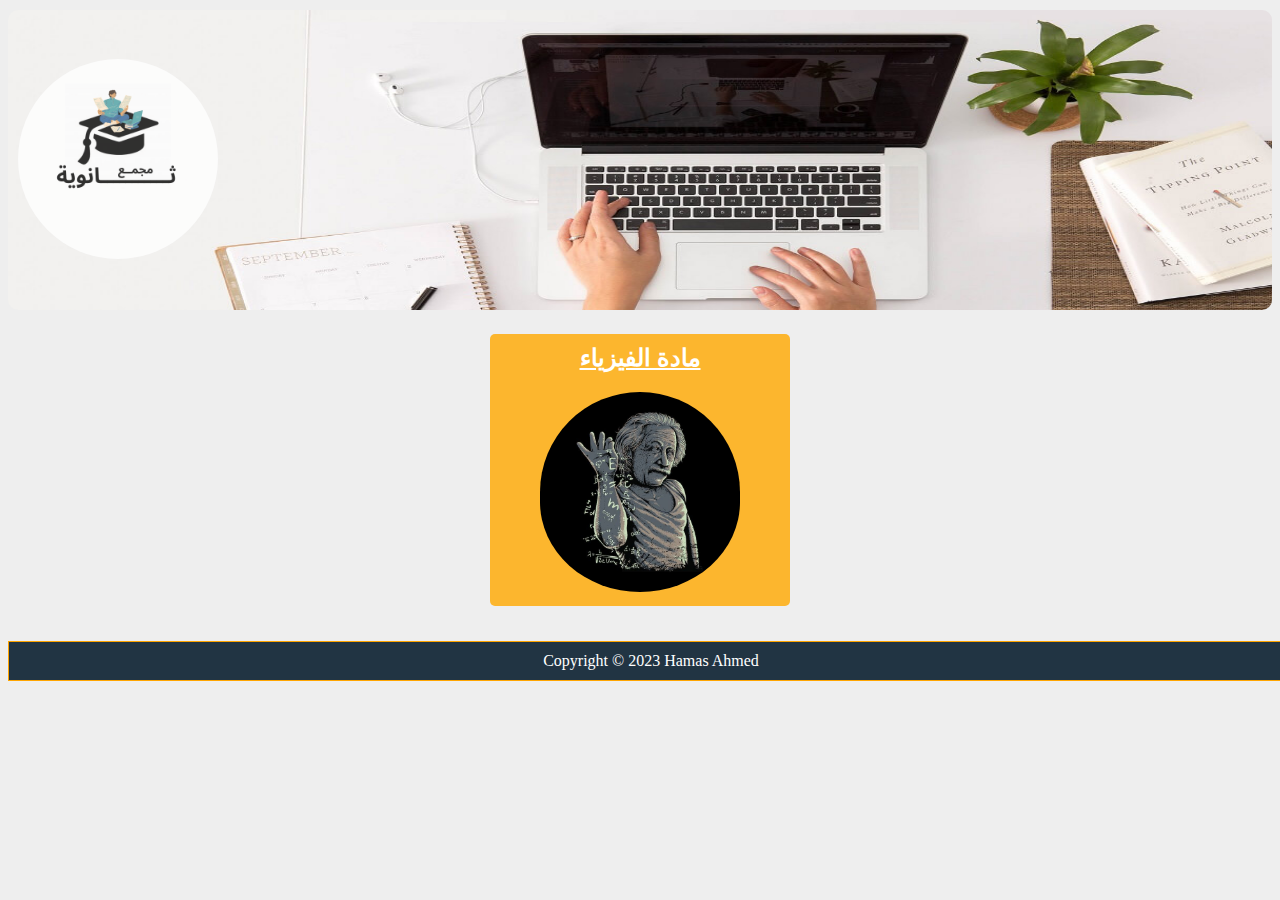
<file: level-three/index.html>
<!DOCTYPE html>
<html lang="en">

<head>
    <meta charset="UTF-8">
    <meta http-equiv="X-UA-Compatible" content="IE=edge">
    <meta name="viewport" content="width=device-width, initial-scale=1.0">
    <title>مجمع ثانوية | الصف الثالث الثانوي</title>
    <link rel="stylesheet" href="../main.css">
    <link rel="stylesheet" href="level-three.css">
</head>

<body>
    <div class="cover">
        <img src="../images/cover.jpeg" alt="Cover of Our Website">
    </div>
    <div class="logo">
        <img src="../images/logo.png" alt="Our Logo">
    </div>

    <div class="subjects-container">
        <div class="physics subject">
            <h2><a href="physics/index.html" target="_blank">مادة الفيزياء</a></h2>
            <img src="images/albert einstein.jpeg" alt="physics-logo">
        </div>

    </div>

    <div class="copy-write">
        <a href="mailto: hamasahmed0@gmail.com"> Copyright &copy; 2023 Hamas Ahmed</a>
    </div>

</body>

</html>
</file>
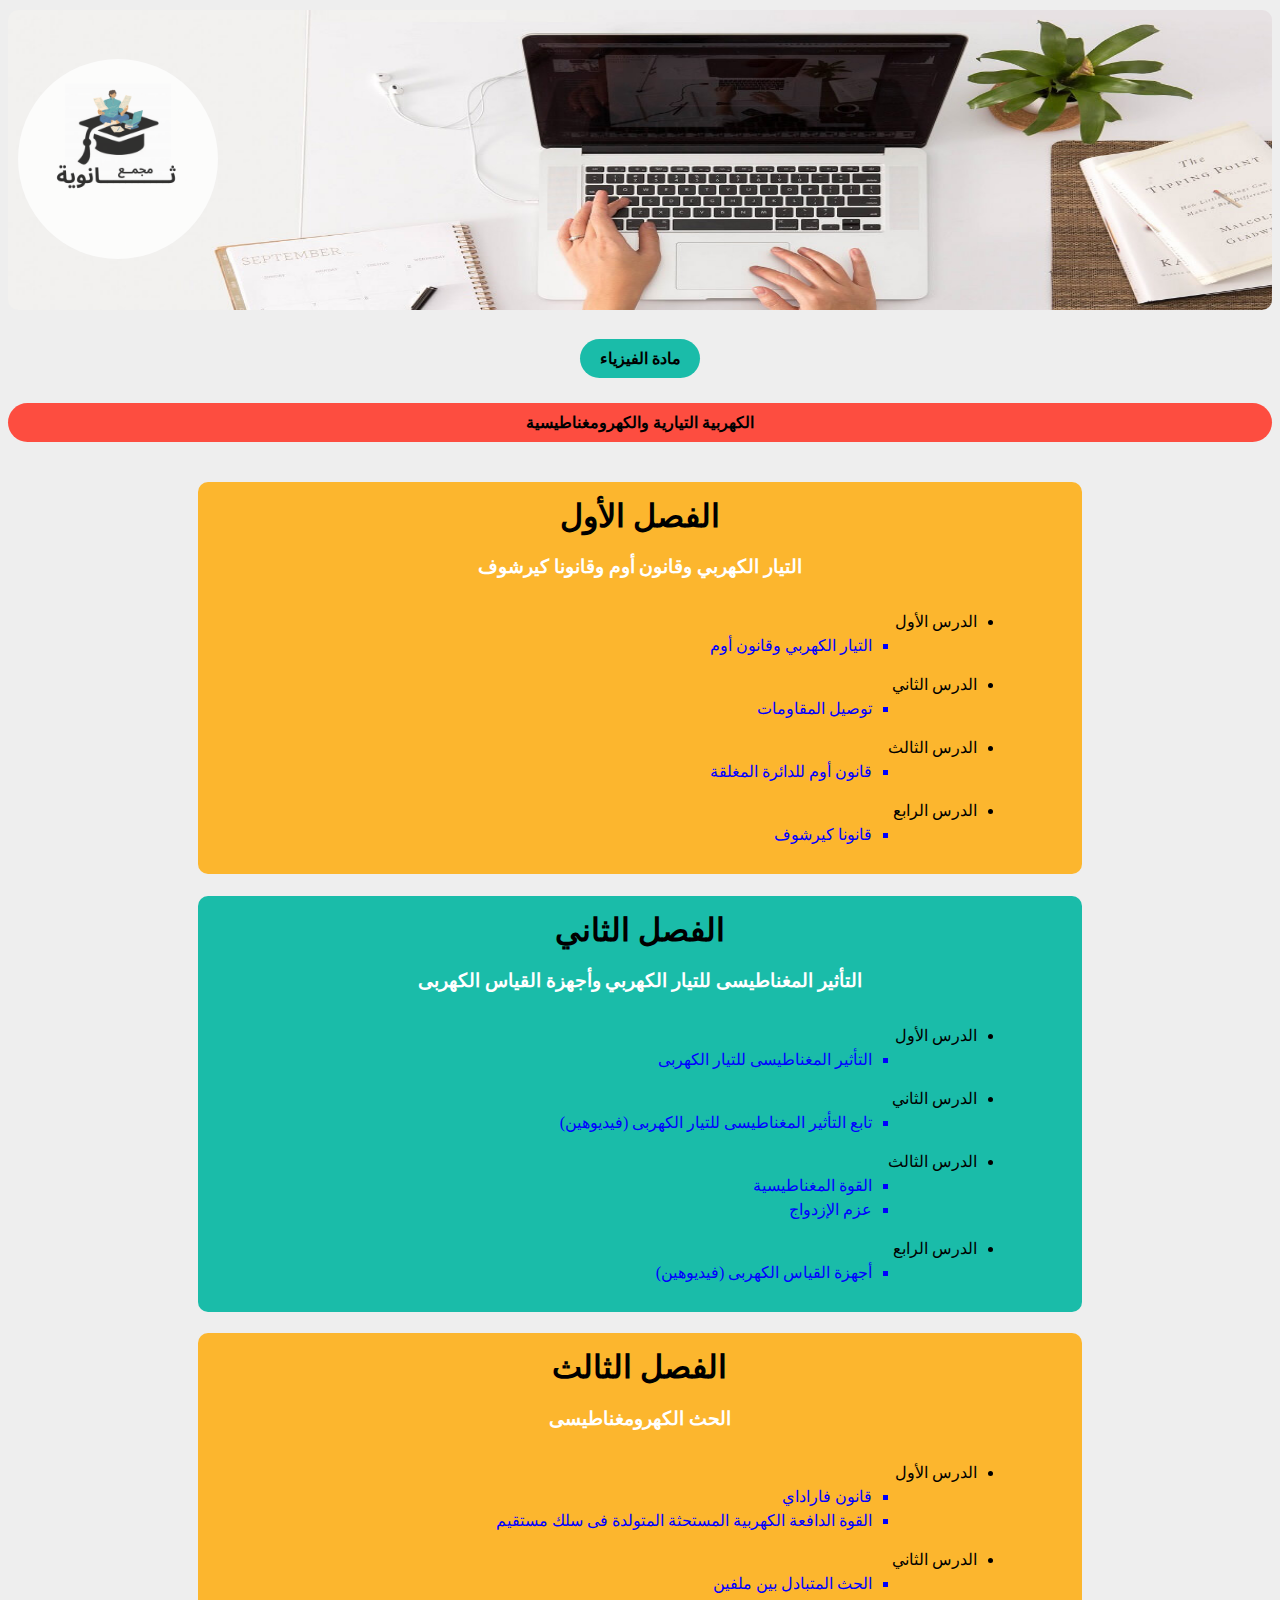
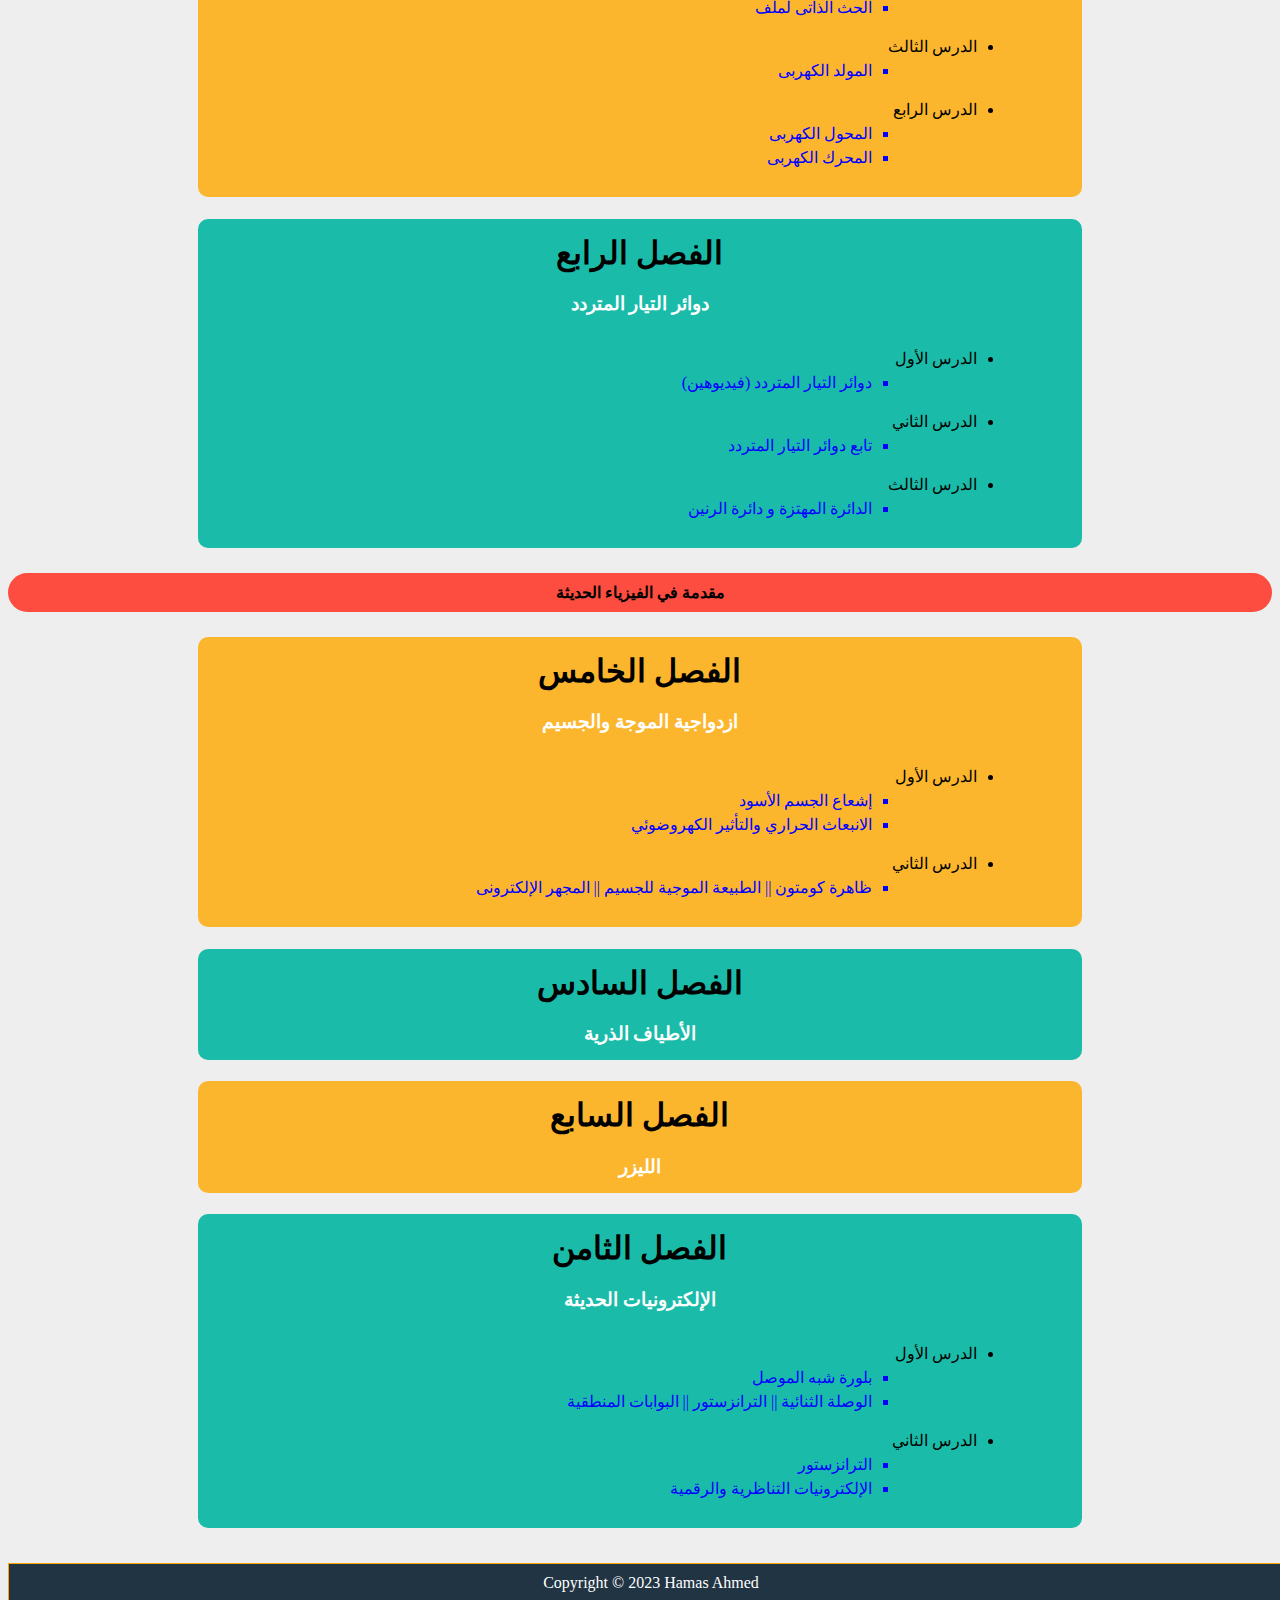
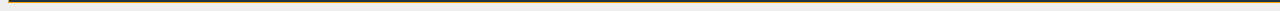
<file: level-three/physics/index.html>
<!DOCTYPE html>
<html lang="en">

<head>
    <meta charset="UTF-8">
    <meta http-equiv="X-UA-Compatible" content="IE=edge">
    <meta name="viewport" content="width=device-width, initial-scale=1.0">
    <title>مجمع ثانوية | مادة الفيزياء </title>
    <link rel="stylesheet" href="../../main.css">
    <link rel="stylesheet" href="physics.css">
</head>

<body>
    <div class="cover">
        <img src="../../images/cover.jpeg" alt="Cover of Our Website">
    </div>
    <div class="logo">
        <img src="../../images/logo.png" alt="Our Logo">
    </div>

    <div class="subject-name">
        مادة الفيزياء
    </div>

    <div class="chapter-name">
        الكهربية التيارية والكهرومغناطيسية
    </div>

    <div class="all-chapters">

        <!-- ############################# -> CHAPTER ONE <- ######################################## -->
        <div class="chapter-one chapter tabs">
            <h1> الفصل الأول </h1>
            <h3>التيار الكهربي وقانون أوم وقانونا كيرشوف</h3>
            <ul>
                <li>الدرس الأول
                    <ul>
                        <li class="tab" data-tab-name="chapter-one-lesson-one">التيار الكهربي وقانون أوم</li>
                    </ul>
                </li>
                <li>الدرس الثاني
                    <ul>
                        <li class="tab" data-tab-name="chapter-one-lesson-two">توصيل المقاومات</li>
                    </ul>
                </li>
                <li>الدرس الثالث
                    <ul>
                        <li class="tab" data-tab-name="chapter-one-lesson-three">قانون أوم للدائرة المغلقة</li>
                    </ul>
                </li>
                <li>الدرس الرابع
                    <ul>
                        <li class="tab" data-tab-name="chapter-one-lesson-four">قانونا كيرشوف</li>
                    </ul>
                </li>
            </ul>
        </div>

        <div class="tab-panels">
            <div class="video" data-panel-of="chapter-one-lesson-one">
                <iframe width="560" height="315" src="https://www.youtube.com/embed/1NE2NRLen6c?si=w4xGk8sxY0X6FOmC"
                    title="YouTube video player" frameborder="0"
                    allow="accelerometer; autoplay; clipboard-write; encrypted-media; gyroscope; picture-in-picture; web-share"
                    allowfullscreen></iframe>
            </div>

            <div class="video" data-panel-of="chapter-one-lesson-two">
                <iframe width="560" height="315" src="https://www.youtube.com/embed/OxAzjWDX5Xo?si=6IdIopJG31ae-y-6"
                    title="YouTube video player" frameborder="0"
                    allow="accelerometer; autoplay; clipboard-write; encrypted-media; gyroscope; picture-in-picture; web-share"
                    allowfullscreen></iframe>
            </div>

            <div class="video" data-panel-of="chapter-one-lesson-three">
                <iframe width="560" height="315" src="https://www.youtube.com/embed/l6K3A0ieuWY?si=Xlcf_NWJU49uv0tk"
                    title="YouTube video player" frameborder="0"
                    allow="accelerometer; autoplay; clipboard-write; encrypted-media; gyroscope; picture-in-picture; web-share"
                    allowfullscreen></iframe>
            </div>

            <div class="video" data-panel-of="chapter-one-lesson-four">
                <iframe width="560" height="315" src="https://www.youtube.com/embed/B-N5cz7Zv5c?si=KYiRqSjpzJyMG4qS"
                    title="YouTube video player" frameborder="0"
                    allow="accelerometer; autoplay; clipboard-write; encrypted-media; gyroscope; picture-in-picture; web-share"
                    allowfullscreen></iframe>
            </div>

        </div>


        <!-- ############################# -> CHAPTER TWO <- ######################################## -->
        <div class="chapter-two chapter tabs">
            <h1> الفصل الثاني </h1>
            <h3>التأثير المغناطيسى للتيار الكهربي وأجهزة القياس الكهربى
            </h3>
            <ul>
                <li>الدرس الأول
                    <ul>
                        <li class="tab" data-tab-name="chapter-two-lesson-one">التأثير المغناطيسى للتيار الكهربى</li>
                    </ul>
                </li>
                <li>الدرس الثاني
                    <ul>
                        <li class="tab" data-tab-name="chapter-two-lesson-two">تابع التأثير المغناطيسى للتيار الكهربى
                            (فيديوهين)
                        </li>
                    </ul>
                </li>
                <li class="tab">
                    الدرس الثالث
                    <ul>
                        <li data-tab-name="chapter-two-lesson-three-part-one">القوة المغناطيسية</li>
                        <li data-tab-name="chapter-two-lesson-three-part-two">عزم الإزدواج</li>
                    </ul>
                </li>
                <li>الدرس الرابع
                    <ul>
                        <li class="tab" data-tab-name="chapter-two-lesson-four">أجهزة القياس الكهربى (فيديوهين)</li>
                    </ul>
                </li>
            </ul>
        </div>

        <div class="tab-panels">
            <div class="video" data-panel-of="chapter-two-lesson-one">
                <iframe width="560" height="315" src="https://www.youtube.com/embed/oykH0TFfXPU?si=X2iYITRLj7_8Gqe5"
                    title="YouTube video player" frameborder="0"
                    allow="accelerometer; autoplay; clipboard-write; encrypted-media; gyroscope; picture-in-picture; web-share"
                    allowfullscreen></iframe>
            </div>

            <div class="video" data-panel-of="chapter-two-lesson-two">
                <iframe width="560" height="315" src="https://www.youtube.com/embed/xlTvrfqjADw?si=s_FXw6_mfyJ7omOj"
                    title="YouTube video player" frameborder="0"
                    allow="accelerometer; autoplay; clipboard-write; encrypted-media; gyroscope; picture-in-picture; web-share"
                    allowfullscreen></iframe>

                <iframe width="560" height="315" src="https://www.youtube.com/embed/_iVO9PlqjHE?si=-MJoY4aZw1jBz5Sm"
                    title="YouTube video player" frameborder="0"
                    allow="accelerometer; autoplay; clipboard-write; encrypted-media; gyroscope; picture-in-picture; web-share"
                    allowfullscreen></iframe>
            </div>

            <div class="video" data-panel-of="chapter-two-lesson-three-part-one">
                <iframe width="560" height="315" src="https://www.youtube.com/embed/2Q6bTAnIaw4?si=m9ZBAkDHoe8-DdrY"
                    title="YouTube video player" frameborder="0"
                    allow="accelerometer; autoplay; clipboard-write; encrypted-media; gyroscope; picture-in-picture; web-share"
                    allowfullscreen></iframe>
            </div>

            <div class="video" data-panel-of="chapter-two-lesson-three-part-two">
                <iframe width="560" height="315" src="https://www.youtube.com/embed/xTZRMsSaPuU?si=JbySkqv1h9Fka-oq"
                    title="YouTube video player" frameborder="0"
                    allow="accelerometer; autoplay; clipboard-write; encrypted-media; gyroscope; picture-in-picture; web-share"
                    allowfullscreen></iframe>
            </div>

            <div class="video" data-panel-of="chapter-two-lesson-four">
                <iframe width="560" height="315" src="https://www.youtube.com/embed/cUvH91CYS7Y?si=vJn5gQbr18whIgsM"
                    title="YouTube video player" frameborder="0"
                    allow="accelerometer; autoplay; clipboard-write; encrypted-media; gyroscope; picture-in-picture; web-share"
                    allowfullscreen></iframe>

                <iframe width="560" height="315" src="https://www.youtube.com/embed/CQGde4qCYYA?si=Ho2Nwq6gtyVEPwCS"
                    title="YouTube video player" frameborder="0"
                    allow="accelerometer; autoplay; clipboard-write; encrypted-media; gyroscope; picture-in-picture; web-share"
                    allowfullscreen></iframe>
            </div>

        </div>

        <!-- ############################# -> CHAPTER THREE <- ######################################## -->
        <div class="chapter-three chapter tabs">
            <h1> الفصل الثالث </h1>
            <h3>الحث الكهرومغناطيسى
            </h3>
            <ul>

                <li class="tab">
                    الدرس الأول
                    <ul>
                        <li data-tab-name="chapter-three-lesson-one-part-one">قانون فاراداي</li>
                        <li data-tab-name="chapter-three-lesson-one-part-two">القوة الدافعة الكهربية المستحثة المتولدة
                            فى سلك مستقيم</li>
                    </ul>
                </li>

                <li class="tab">
                    الدرس الثاني
                    <ul>
                        <li data-tab-name="chapter-three-lesson-two-part-one">الحث المتبادل بين ملفين
                        </li>
                        <li data-tab-name="chapter-three-lesson-two-part-two">الحث الذاتى لملف</li>
                    </ul>
                </li>


                <li>الدرس الثالث
                    <ul>
                        <li class="tab" data-tab-name="chapter-three-lesson-three"> المولد الكهربى</li>
                    </ul>
                </li>
                <li class="tab">
                    الدرس الرابع
                    <ul>
                        <li data-tab-name="chapter-three-lesson-four-part-one">المحول الكهربى</li>
                        <li data-tab-name="chapter-three-lesson-four-part-two">المحرك الكهربى</li>
                    </ul>
            </ul>
        </div>

        <div class="tab-panels">
            <div class="video" data-panel-of="chapter-three-lesson-one-part-one">
                <iframe width="560" height="315" src="https://www.youtube.com/embed/XNbEW-RR2k8?si=0tx_fa7PVVIKoid0"
                    title="YouTube video player" frameborder="0"
                    allow="accelerometer; autoplay; clipboard-write; encrypted-media; gyroscope; picture-in-picture; web-share"
                    allowfullscreen></iframe>
            </div>

            <div class="video" data-panel-of="chapter-three-lesson-one-part-two">
                <iframe width="560" height="315" src="https://www.youtube.com/embed/NGw_1K0rXu4?si=e1U-S7WoZaPz1Z7t"
                    title="YouTube video player" frameborder="0"
                    allow="accelerometer; autoplay; clipboard-write; encrypted-media; gyroscope; picture-in-picture; web-share"
                    allowfullscreen></iframe>
            </div>

            <div class="video" data-panel-of="chapter-three-lesson-two-part-one">
                <iframe width="560" height="315" src="https://www.youtube.com/embed/rRHfQUm5oXU?si=Xj2nDu7vkAOPIL32"
                    title="YouTube video player" frameborder="0"
                    allow="accelerometer; autoplay; clipboard-write; encrypted-media; gyroscope; picture-in-picture; web-share"
                    allowfullscreen></iframe>
            </div>

            <div class="video" data-panel-of="chapter-three-lesson-two-part-two">
                <iframe width="560" height="315" src="https://www.youtube.com/embed/USAD9l_B53Q?si=71LmB72EvIts9qrG"
                    title="YouTube video player" frameborder="0"
                    allow="accelerometer; autoplay; clipboard-write; encrypted-media; gyroscope; picture-in-picture; web-share"
                    allowfullscreen></iframe>
            </div>

            <div class="video" data-panel-of="chapter-three-lesson-three">
                <iframe width="560" height="315" src="https://www.youtube.com/embed/WppIdqJJOs4?si=jzyif2sstwZ6ECJP"
                    title="YouTube video player" frameborder="0"
                    allow="accelerometer; autoplay; clipboard-write; encrypted-media; gyroscope; picture-in-picture; web-share"
                    allowfullscreen></iframe>
            </div>

            <div class="video" data-panel-of="chapter-three-lesson-four-part-one">
                <iframe width="560" height="315" src="https://www.youtube.com/embed/UsWR_bqO0A8?si=nNYnwCE3Igs85Vkc"
                    title="YouTube video player" frameborder="0"
                    allow="accelerometer; autoplay; clipboard-write; encrypted-media; gyroscope; picture-in-picture; web-share"
                    allowfullscreen></iframe>
            </div>

            <div class="video" data-panel-of="chapter-three-lesson-four-part-two">
                <iframe width="560" height="315" src="https://www.youtube.com/embed/Cum5yLq7NVc?si=zzNuzqKNiHKWFJiz"
                    title="YouTube video player" frameborder="0"
                    allow="accelerometer; autoplay; clipboard-write; encrypted-media; gyroscope; picture-in-picture; web-share"
                    allowfullscreen></iframe>
            </div>

        </div>

        <!-- ############################# -> CHAPTER FOUR <- ######################################## -->
        <div class="chapter-four chapter tabs">
            <h1> الفصل الرابع </h1>
            <h3>دوائر التيار المتردد
            </h3>
            <ul>
                <li>الدرس الأول
                    <ul>
                        <li class="tab" data-tab-name="chapter-four-lesson-one">دوائر التيار المتردد (فيديوهين)</li>
                    </ul>
                </li>
                <li>الدرس الثاني
                    <ul>
                        <li class="tab" data-tab-name="chapter-four-lesson-two"> تابع دوائر التيار المتردد</li>
                    </ul>
                </li>
                <li class="tab">
                    الدرس الثالث
                    <ul>
                        <li data-tab-name="chapter-four-lesson-three-part-one">الدائرة المهتزة و دائرة الرنين</li>
                    </ul>
                </li>
            </ul>
        </div>

        <div class="tab-panels">
            <div class="video" data-panel-of="chapter-four-lesson-one">
                <iframe width="560" height="315" src="https://www.youtube.com/embed/eeNtlbPreTo?si=Do90j05ZeoULN1YL"
                    title="YouTube video player" frameborder="0"
                    allow="accelerometer; autoplay; clipboard-write; encrypted-media; gyroscope; picture-in-picture; web-share"
                    allowfullscreen></iframe>

                <iframe width="560" height="315" src="https://www.youtube.com/embed/q94mFjktc6s?si=NMitSbJ15J59f9Fv"
                    title="YouTube video player" frameborder="0"
                    allow="accelerometer; autoplay; clipboard-write; encrypted-media; gyroscope; picture-in-picture; web-share"
                    allowfullscreen></iframe>
            </div>

            <div class="video" data-panel-of="chapter-four-lesson-two">
                <iframe width="560" height="315" src="https://www.youtube.com/embed/2YoOCVScJ0w?si=6xXKxCXaVqgU1QH8"
                    title="YouTube video player" frameborder="0"
                    allow="accelerometer; autoplay; clipboard-write; encrypted-media; gyroscope; picture-in-picture; web-share"
                    allowfullscreen></iframe>
            </div>

            <div class="video" data-panel-of="chapter-four-lesson-three-part-one">
                <iframe width="560" height="315" src="https://www.youtube.com/embed/wRQxWF0Oxyc?si=Jn5wtOE-kWSnM0uI"
                    title="YouTube video player" frameborder="0"
                    allow="accelerometer; autoplay; clipboard-write; encrypted-media; gyroscope; picture-in-picture; web-share"
                    allowfullscreen></iframe>
            </div>

        </div>

        <!-- ############################# -> SEPARATE BETWEEN CHABTERS <- ######################################## -->

        <div class="chapter-name">
            مقدمة في الفيزياء الحديثة
        </div>

        <!-- ############################# -> CHAPTER FIVE <- ######################################## -->

        <div class="chapter-five chapter tabs">
            <h1> الفصل الخامس </h1>
            <h3>ازدواجية الموجة والجسيم
            </h3>
            <ul>
                <li class="tab">
                    الدرس الأول
                    <ul>
                        <li data-tab-name="chapter-five-lesson-one-part-one">إشعاع الجسم الأسود</li>
                        <li data-tab-name="chapter-five-lesson-one-part-two">الانبعاث الحراري والتأثير الكهروضوئي</li>
                    </ul>
                </li>

                <li class="tab">
                    الدرس الثاني
                    <ul>
                        <li data-tab-name="chapter-five-lesson-two-part-one">ظاهرة كومتون || الطبيعة الموجية للجسيم ||
                            المجهر الإلكترونى
                        </li>
                    </ul>
                </li>
            </ul>
        </div>

        <div class="tab-panels">
            <div class="video" data-panel-of="chapter-five-lesson-one-part-one">
                <iframe width="560" height="315" src="https://www.youtube.com/embed/gqPZH1YqwTU?si=M37ujXM0PBXZhvrh"
                    title="YouTube video player" frameborder="0"
                    allow="accelerometer; autoplay; clipboard-write; encrypted-media; gyroscope; picture-in-picture; web-share"
                    allowfullscreen></iframe>
            </div>

            <div class="video" data-panel-of="chapter-five-lesson-one-part-two">
                <iframe width="560" height="315" src="https://www.youtube.com/embed/7_Wjc7M7nDQ?si=oTCb7HOTMa78NoB7"
                    title="YouTube video player" frameborder="0"
                    allow="accelerometer; autoplay; clipboard-write; encrypted-media; gyroscope; picture-in-picture; web-share"
                    allowfullscreen></iframe>
            </div>

            <div class="video" data-panel-of="chapter-five-lesson-two-part-one">
                <iframe width="560" height="315" src="https://www.youtube.com/embed/6n6KVDtTh2o?si=gb3iNCJ0HSsbv3td"
                    title="YouTube video player" frameborder="0"
                    allow="accelerometer; autoplay; clipboard-write; encrypted-media; gyroscope; picture-in-picture; web-share"
                    allowfullscreen></iframe>
            </div>

        </div>


        <!-- ############################# -> CHAPTER SIX <- ######################################## -->

        <div class="chapter-six chapter tabs">
            <h1>الفصل السادس </h1>
            <h3 data-tab-name="chapter-six">الأطياف الذرية</h3>
        </div>

        <div class="tab-panels">
            <div class="video" data-panel-of="chapter-six">
                <iframe width="560" height="315" src="https://www.youtube.com/embed/8L1ozHROXIU?si=VqwYOaXIOttBj1ft"
                    title="YouTube video player" frameborder="0"
                    allow="accelerometer; autoplay; clipboard-write; encrypted-media; gyroscope; picture-in-picture; web-share"
                    allowfullscreen></iframe>
            </div>
        </div>

        <!-- ############################# -> CHAPTER SEVEN <- ######################################## -->

        <div class="chapter-seven chapter tabs">
            <h1>الفصل السابع </h1>
            <h3 data-tab-name="chapter-seven">الليزر
            </h3>
        </div>

        <div class="tab-panels">
            <div class="video" data-panel-of="chapter-seven">
                <iframe width="560" height="315" src="https://www.youtube.com/embed/EffVhAfGip8?si=khYGJLFWqkHYjOgI"
                    title="YouTube video player" frameborder="0"
                    allow="accelerometer; autoplay; clipboard-write; encrypted-media; gyroscope; picture-in-picture; web-share"
                    allowfullscreen></iframe>
            </div>
        </div>

        <!-- ############################# -> CHAPTER EIGHT <- ######################################## -->

        <div class="chapter-eight chapter tabs">
            <h1> الفصل الثامن </h1>
            <h3>الإلكترونيات الحديثة
            </h3>
            <ul>
                <li class="tab">
                    الدرس الأول
                    <ul>
                        <li data-tab-name="chapter-eight-lesson-one-part-one">بلورة شبه الموصل</li>
                        <li data-tab-name="chapter-eight-lesson-one-part-two">الوصلة الثنائية || الترانزستور || البوابات
                            المنطقية</li>
                    </ul>
                </li>

                <li class="tab">
                    الدرس الثاني
                    <ul>
                        <li data-tab-name="chapter-eight-lesson-two-part-one">الترانزستور
                        </li>
                        <li data-tab-name="chapter-eight-lesson-two-part-two">الإلكترونيات التناظرية والرقمية</li>
                    </ul>
                </li>
            </ul>
        </div>

        <div class="tab-panels">
            <div class="video" data-panel-of="chapter-eight-lesson-one-part-one">
                <iframe width="560" height="315" src="https://www.youtube.com/embed/zYBcq1cmOS4?si=zmp4kQA_gn3iwF-d"
                    title="YouTube video player" frameborder="0"
                    allow="accelerometer; autoplay; clipboard-write; encrypted-media; gyroscope; picture-in-picture; web-share"
                    allowfullscreen></iframe>
            </div>

            <div class="video" data-panel-of="chapter-eight-lesson-one-part-two">
                <iframe width="560" height="315" src="https://www.youtube.com/embed/K97hWD4D-Mg?si=IeSujTb0dT_6Lp_C"
                    title="YouTube video player" frameborder="0"
                    allow="accelerometer; autoplay; clipboard-write; encrypted-media; gyroscope; picture-in-picture; web-share"
                    allowfullscreen></iframe>
            </div>

            <div class="video" data-panel-of="chapter-eight-lesson-two-part-one">
                <iframe width="560" height="315" src="https://www.youtube.com/embed/Q6nLcuK3IU8?si=KhQQqarNPuzYjuV7"
                    title="YouTube video player" frameborder="0"
                    allow="accelerometer; autoplay; clipboard-write; encrypted-media; gyroscope; picture-in-picture; web-share"
                    allowfullscreen></iframe>
            </div>

            <div class="video" data-panel-of="chapter-eight-lesson-two-part-two">
                <iframe width="560" height="315" src="https://www.youtube.com/embed/HNGwypBpUZI?si=tef6-PbM3zy2_Z-4"
                    title="YouTube video player" frameborder="0"
                    allow="accelerometer; autoplay; clipboard-write; encrypted-media; gyroscope; picture-in-picture; web-share"
                    allowfullscreen></iframe>
            </div>
        </div>
    </div>

    <!-- ############################# -> COPYRIGHT <- ######################################## -->

    <div class="copy-write">
        <a href="mailto: hamasahmed0@gmail.com"> Copyright &copy; 2023 Hamas Ahmed</a>
    </div>


    <script src="physics.js"></script>

</body>

</html>
</file>
<file: main.css>
body {
  background-color: #eee;
}

/* --- Design for the cover --- */

.cover {
  width: 100%;
  margin-top: 10px;
}

.cover img {
  width: 100%;
  height: 300px;
  border-radius: 10px;
}
.logo {
  position: relative;
}
.logo img {
  width: 200px;
  margin-top: -215px;
  border-radius: 100px;
  opacity: 0.8;
  position: absolute;
  top: -40px;
  left: 10px;
}

/* --- Design for our Mission and vision --- */
.mission-vision {
  overflow: hidden;
  margin-top: 70px;
  margin-bottom: 25px;
}
.mi-vi {
  width: calc((100% - 120px) / 2);
  height: 200px;
  float: left;
  text-align: center;
  font-family: "Noto Nastaliq Urdu";
  color: white;
  padding: 0px 5px;
  overflow: auto;
  margin: 10px 20px;
}

.mission {
  background-color: teal;
}

.mission-vision-img {
  overflow: hidden;
}

.mission-vision-img img {
  height: 100%;
  width: 100%;
}

.vision {
  background-color: teal;
}

/* --- Design for the blocks of levels --- */

.levels-container {
  overflow: hidden;
  margin-bottom: 20px;
}
.levels {
  background-color: red;
  width: calc((100% - 60px) / 3);
  height: 150px;
  margin-left: 15px;
  margin-top: 30px;
  float: left;
  position: relative;
}

.levels span {
  font-weight: bold;
  font-size: 20px;
  color: white;
  width: 40px;
  height: 40px;
  display: flex;
  justify-content: center;
  align-items: center;
  border-radius: 20px;
  margin: auto;
  margin-top: -15px;
}

.levels h2 {
  text-align: center;
  margin-top: 30px;
  color: white;
}

.levels p {
  text-align: center;
}

.levels-container a {
  color: white;
}

.levels-container a:hover {
  color: blue;
}

.first-level,
.first-level span {
  background-color: #fd4d40;
}

.second-level,
.second-level span {
  background-color: #fcb62e;
}

.third-level,
.third-level span {
  background-color: #1abca9;
}

.copy-write {
  background-color: #213443;
  color: white;
  border: 1px solid orange;
  text-align: center;
  margin-top: 35px;
  padding: 10px;
  width: 100%;
}

.copy-write a {
  text-decoration: none;
  color: white;
}

.copy-write a:hover {
  opacity: 0.6;
}
</file>
<file: level-three/level-three.css>
.subjects-container {
  margin-bottom: 20px;
  text-align: center;
  width: 300px;
  margin: 0 auto;
}

.subjects-container img {
  width: 200px;
  height: 200px;
  border-radius: 100px;
  padding-bottom: 10px;
}

.subject {
  border-radius: 5px;
}

.subject a {
  color: white;
}

.subject h2 {
  padding-top: 10px;
}

.physics {
  background-color: #fcb62e;
}

.subject h2 a:hover {
  color: blue;
}
</file>
<file: level-three/physics/physics.css>
.subject-name {
  background-color: #1abca9;
  width: 100px;
  text-align: center;
  padding: 10px;
  margin: 25px auto;
  border-radius: 21px;
  font-weight: bold;
}

.chapter-name {
  background-color: #fd4d40;
  text-align: center;
  padding: 10px;
  margin: 25px auto;
  border-radius: 21px;
  font-weight: bold;
}

.all-chapters {
  margin-top: 40px;
}

.all-chapters h3 {
  color: white;
  padding-bottom: 15px;
}

.all-chapters li li {
  color: blue;
  list-style-type: square;
}

.all-chapters li li:hover,
.chapter-six h3:hover,
.chapter-seven h3:hover {
  color: orchid;
  cursor: pointer;
}

.chapter {
  direction: rtl;
  border-radius: 10px;
  width: 70%;
  margin: 0 auto;
}

.chapter li {
  margin: 5px;
}

.chapter ul {
  margin-right: 60px;
  padding-bottom: 10px;
}

.chapter h1 {
  text-align: center;
  padding-top: 15px;
}

.chapter h3 {
  text-align: center;
}

.chapter-one,
.chapter-three,
.chapter-five,
.chapter-seven {
  background-color: #fcb62e;
}

.chapter-two,
.chapter-four,
.chapter-six,
.chapter-eight {
  background-color: #1abca9;
}

.tab-panels {
  text-align: center;
  margin-top: 10px;
}

.tab-panels .video {
  display: none;
}

.tab-panels .video[video-is-active="true"] {
  display: block;
}
</file>
